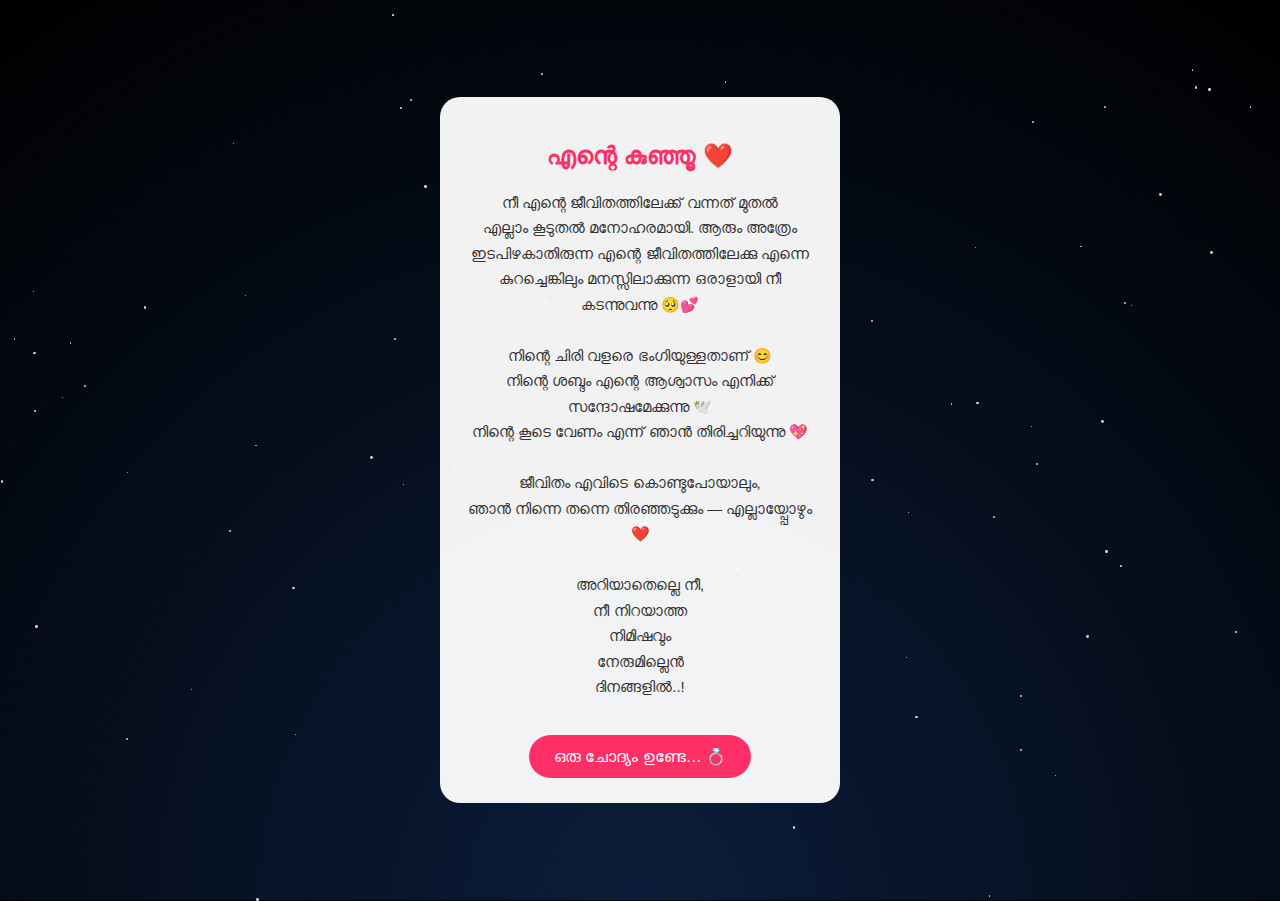
<file: love-letter.html>
<!DOCTYPE html>
<html lang="ml">
<head>
  <meta charset="UTF-8">
  <title>എന്റെ പ്രിയപ്പെട്ട കുഞ്ഞൂ ❤️</title>
  <meta name="viewport" content="width=device-width, initial-scale=1.0">

  <style>
    body {
      margin: 0;
      height: 100vh;
      background: radial-gradient(circle at bottom, #0b1d3a, #000);
      overflow: hidden;
      font-family: "Noto Sans Malayalam", Arial, sans-serif;
      display: flex;
      justify-content: center;
      align-items: center;
      color: white;
    }

    /* ⭐ Stars */
    .star {
      position: absolute;
      background: white;
      border-radius: 50%;
      opacity: 0.8;
      animation: twinkle 2s infinite alternate;
    }

    @keyframes twinkle {
      from { opacity: 0.3; }
      to { opacity: 1; }
    }

    .letter {
      background: rgba(255,255,255,0.95);
      color: #333;
      padding: 25px;
      border-radius: 20px;
      max-width: 350px;
      text-align: center;
      z-index: 10;
      animation: fadeIn 2s ease;
    }

    h2 {
      color: #ff2f68;
    }

    p {
      line-height: 1.7;
      font-size: 15px;
    }

    button {
      margin-top: 20px;
      padding: 12px 25px;
      border: none;
      border-radius: 30px;
      background: #ff2f68;
      color: white;
      font-size: 16px;
      cursor: pointer;
    }

    @keyframes fadeIn {
      from { opacity: 0; transform: scale(0.8); }
      to { opacity: 1; transform: scale(1); }
    }
  </style>
</head>
<body>

  <!-- ⭐ Stars generator -->
  <script>
    for (let i = 0; i < 80; i++) {
      const star = document.createElement("div");
      star.className = "star";
      star.style.width = star.style.height = Math.random() * 2 + 1 + "px";
      star.style.top = Math.random() * 100 + "vh";
      star.style.left = Math.random() * 100 + "vw";
      document.body.appendChild(star);
    }
  </script>

  <div class="letter">
    <h2>എന്റെ കുഞ്ഞൂ ❤️</h2>

    <p>
      നീ എന്റെ ജീവിതത്തിലേക്ക് വന്നത് മുതൽ<br>
      എല്ലാം കൂടുതൽ മനോഹരമായി. ആരും അത്രേം ഇടപിഴകാതിരുന്ന എന്റെ ജീവിതത്തിലേക്കു എന്നെ കുറച്ചെങ്കിലും മനസ്സിലാക്കുന്ന ഒരാളായി നീ കടന്നുവന്നു 🥺💕<br><br>

      നിന്റെ ചിരി വളരെ ഭംഗിയുള്ളതാണ് 😊<br>
      നിന്റെ ശബ്ദം എന്റെ ആശ്വാസം എനിക്ക് സന്ദോഷമേക്കുന്നു 🕊️<br>
      നിന്റെ കൂടെ വേണം എന്ന് ഞാൻ തിരിച്ചറിയുന്നു 💖<br><br>

      ജീവിതം എവിടെ കൊണ്ടുപോയാലും,<br>
      ഞാൻ നിന്നെ തന്നെ തിരഞ്ഞടുക്കും — എല്ലായ്പ്പോഴും ❤️<br><br>
      
      അറിയാതെല്ലെ നീ,<br>
      നീ നിറയാത്ത<br>
      നിമിഷവും<br>
      നേരുമില്ലെൻ<br>
      ദിനങ്ങളിൽ..!
    </p>

    <button onclick="window.location.href='marry.html'">
      ഒരു ചോദ്യം ഉണ്ടേ… 💍
    </button>
  </div>
  <script>
  setTimeout(() => {
    window.location.href = "proposal.html";
  }, 20000);
  </script>

</body>
</html>
<script>
  setTimeout(() => {
    window.location.href = "proposal.html";
  }, 15000); // 15 seconds
</script>
</file>
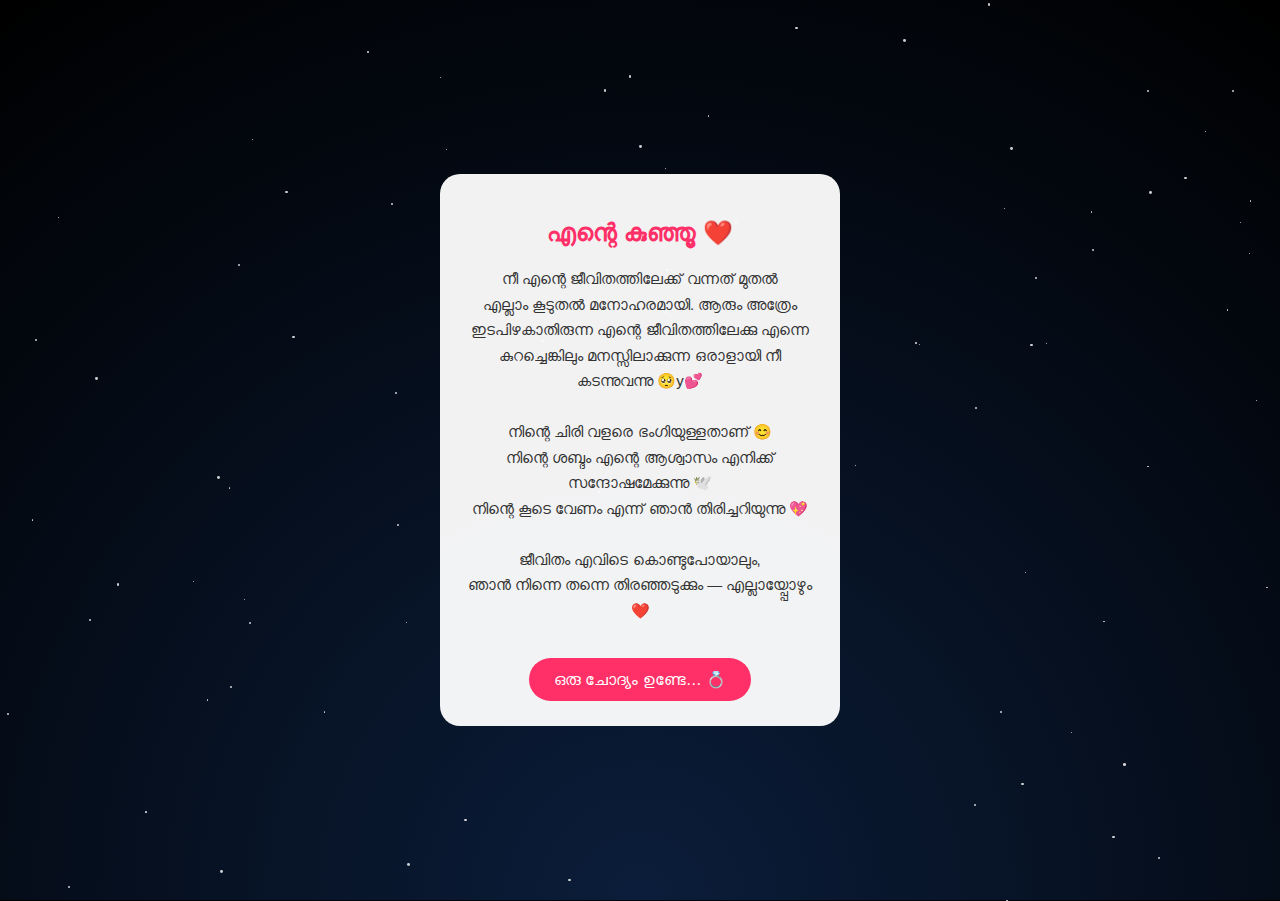
<file: love-letters.html>
<!DOCTYPE html>
<html lang="ml">
<head>
  <meta charset="UTF-8">
  <title>എന്റെ പ്രിയപ്പെട്ട കുഞ്ഞൂ ❤️</title>
  <meta name="viewport" content="width=device-width, initial-scale=1.0">

  <style>
    body {
      margin: 0;
      height: 100vh;
      background: radial-gradient(circle at bottom, #0b1d3a, #000);
      overflow: hidden;
      font-family: "Noto Sans Malayalam", Arial, sans-serif;
      display: flex;
      justify-content: center;
      align-items: center;
      color: white;
    }

    /* ⭐ Stars */
    .star {
      position: absolute;
      background: white;
      border-radius: 50%;
      opacity: 0.8;
      animation: twinkle 2s infinite alternate;
    }

    @keyframes twinkle {
      from { opacity: 0.3; }
      to { opacity: 1; }
    }

    .letter {
      background: rgba(255,255,255,0.95);
      color: #333;
      padding: 25px;
      border-radius: 20px;
      max-width: 350px;
      text-align: center;
      z-index: 10;
      animation: fadeIn 2s ease;
    }

    h2 {
      color: #ff2f68;
    }

    p {
      line-height: 1.7;
      font-size: 15px;
    }

    button {
      margin-top: 20px;
      padding: 12px 25px;
      border: none;
      border-radius: 30px;
      background: #ff2f68;
      color: white;
      font-size: 16px;
      cursor: pointer;
    }

    @keyframes fadeIn {
      from { opacity: 0; transform: scale(0.8); }
      to { opacity: 1; transform: scale(1); }
    }
  </style>
</head>
<body>

  <!-- ⭐ Stars generator -->
  <script>
    for (let i = 0; i < 80; i++) {
      const star = document.createElement("div");
      star.className = "star";
      star.style.width = star.style.height = Math.random() * 2 + 1 + "px";
      star.style.top = Math.random() * 100 + "vh";
      star.style.left = Math.random() * 100 + "vw";
      document.body.appendChild(star);
    }
  </script>

  <div class="letter">
    <h2>എന്റെ കുഞ്ഞൂ ❤️</h2>

    <p>
      നീ എന്റെ ജീവിതത്തിലേക്ക് വന്നത് മുതൽ<br>
      എല്ലാം കൂടുതൽ മനോഹരമായി. ആരും അത്രേം ഇടപിഴകാതിരുന്ന എന്റെ ജീവിതത്തിലേക്കു എന്നെ കുറച്ചെങ്കിലും മനസ്സിലാക്കുന്ന ഒരാളായി നീ കടന്നുവന്നു 🥺y💕<br><br>

      നിന്റെ ചിരി വളരെ ഭംഗിയുള്ളതാണ് 😊<br>
      നിന്റെ ശബ്ദം എന്റെ ആശ്വാസം എനിക്ക് സന്ദോഷമേക്കുന്നു 🕊️<br>
      നിന്റെ കൂടെ വേണം എന്ന് ഞാൻ തിരിച്ചറിയുന്നു 💖<br><br>

      ജീവിതം എവിടെ കൊണ്ടുപോയാലും,<br>
      ഞാൻ നിന്നെ തന്നെ തിരഞ്ഞടുക്കും — എല്ലായ്പ്പോഴും ❤️
    </p>

    <button onclick="window.location.href='marry-me.html'">
      ഒരു ചോദ്യം ഉണ്ടേ… 💍
    </button>
  </div>

</body>
</html>
</file>
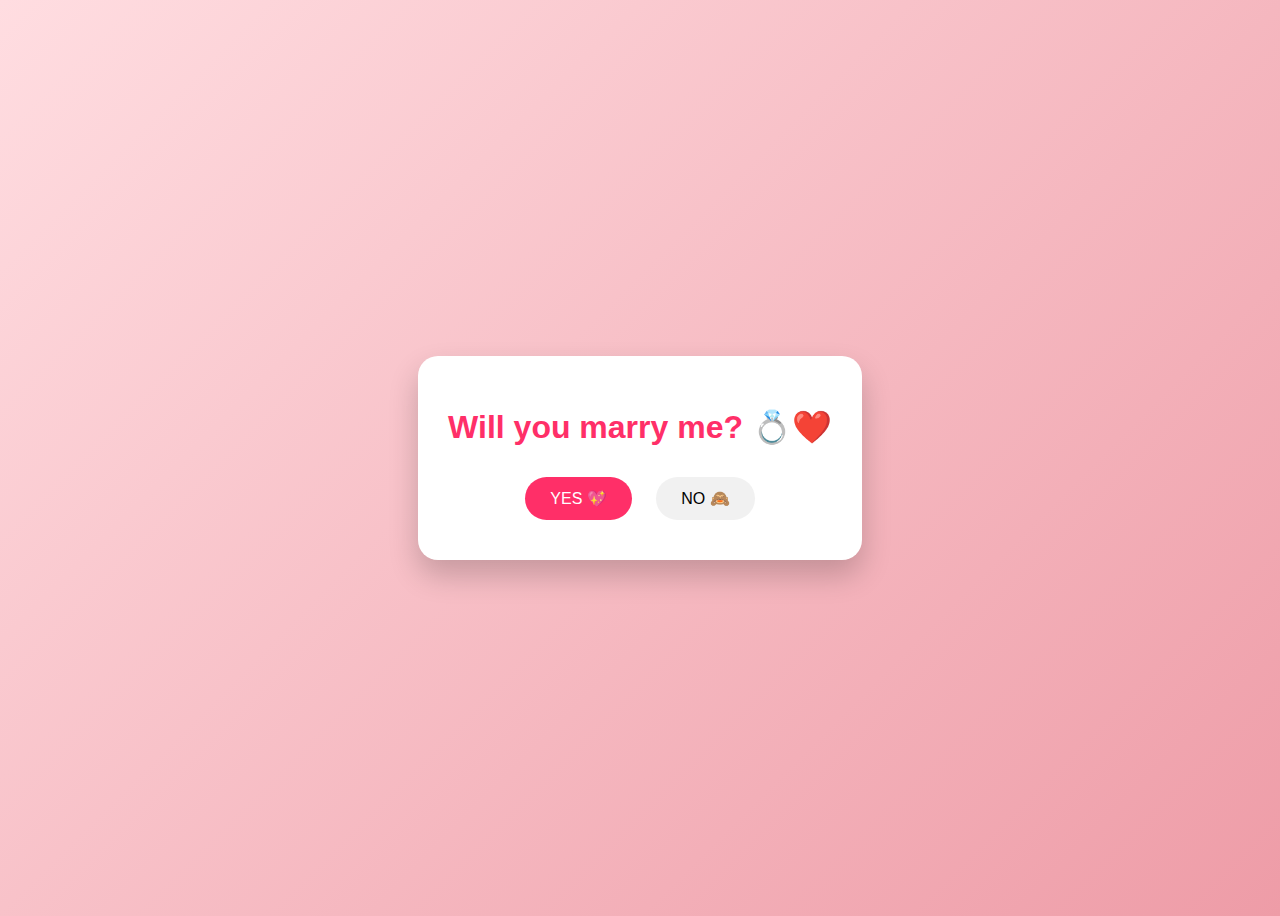
<file: marry-me.html>
<!DOCTYPE html>
<html lang="en">
<head>
  <meta charset="UTF-8">
  <title>Will You Marry Me? 💍</title>
  <meta name="viewport" content="width=device-width, initial-scale=1.0">

  <style>
    body {
      background: linear-gradient(135deg, #ffdde1, #ee9ca7);
      height: 100vh;
      display: flex;
      justify-content: center;
      align-items: center;
      font-family: Arial, sans-serif;
      text-align: center;
    }

    .box {
      background: white;
      padding: 30px;
      border-radius: 20px;
      box-shadow: 0 15px 30px rgba(0,0,0,0.2);
    }

    h1 {
      color: #ff2f68;
    }

    button {
      margin: 10px;
      padding: 12px 25px;
      border: none;
      border-radius: 30px;
      font-size: 16px;
      cursor: pointer;
    }

    .yes {
      background: #ff2f68;
      color: white;
    }

    .no {
      background: #f1f1f1;
    }
  </style>
</head>
<body>

  <div class="box">
    <h1>Will you marry me? 💍❤️</h1>
    <button class="yes" onclick="yes()">YES 💖</button>
    <button class="no" onclick="move(this)">NO 🙈</button>
  </div>

  <script>
    function yes() {
      document.body.innerHTML =
        "<h1>She said YES 😭💍❤️<br>Forever starts now.</h1>";
    }

    function move(btn) {
      btn.style.position = "absolute";
      btn.style.left = Math.random() * 80 + "vw";
      btn.style.top = Math.random() * 80 + "vh";
    }
  </script>

</body>
</html>
</file>
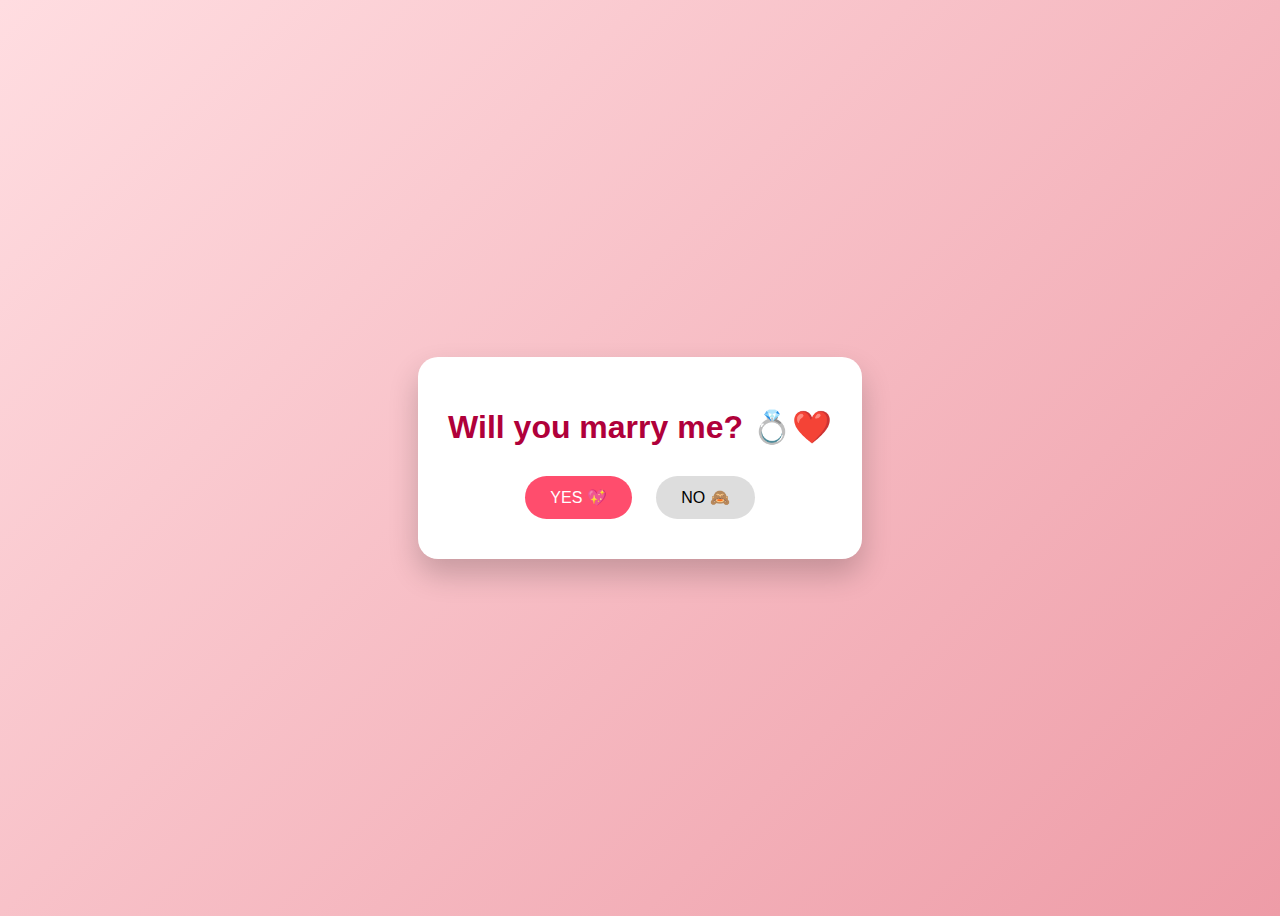
<file: proposal.html>
<!DOCTYPE html>
<html lang="en">
<head>
  <meta charset="UTF-8">
  <title>Will You Marry Me? 💍</title>
  <meta name="viewport" content="width=device-width, initial-scale=1.0">

  <style>
    body {
      background: linear-gradient(135deg, #ffdde1, #ee9ca7);
      height: 100vh;
      display: flex;
      justify-content: center;
      align-items: center;
      font-family: Arial, sans-serif;
      text-align: center;
    }

    .box {
      background: white;
      padding: 30px;
      border-radius: 20px;
      box-shadow: 0 15px 30px rgba(0,0,0,0.2);
    }

    h1 {
      color: #b0003a;
      margin-bottom: 20px;
    }

    button {
      padding: 12px 25px;
      margin: 10px;
      border: none;
      border-radius: 25px;
      font-size: 16px;
      cursor: pointer;
    }

    .yes {
      background: #ff4d6d;
      color: white;
    }

    .no {
      background: #ddd;
    }
  </style>
</head>
<body>

  <div class="box">
    <h1>Will you marry me? 💍❤️</h1>
    <button class="yes" onclick="yes()">YES 💖</button>
    <button class="no" onclick="move(this)">NO 🙈</button>
  </div>

  <script>
    function yes() {
      window.location.href = "marry.html";
    }

    function move(btn) {
      btn.style.position = "absolute";
      btn.style.left = Math.random() * 80 + "vw";
      btn.style.top = Math.random() * 80 + "vh";
    }
  </script>

</body>
</html>
</file>
